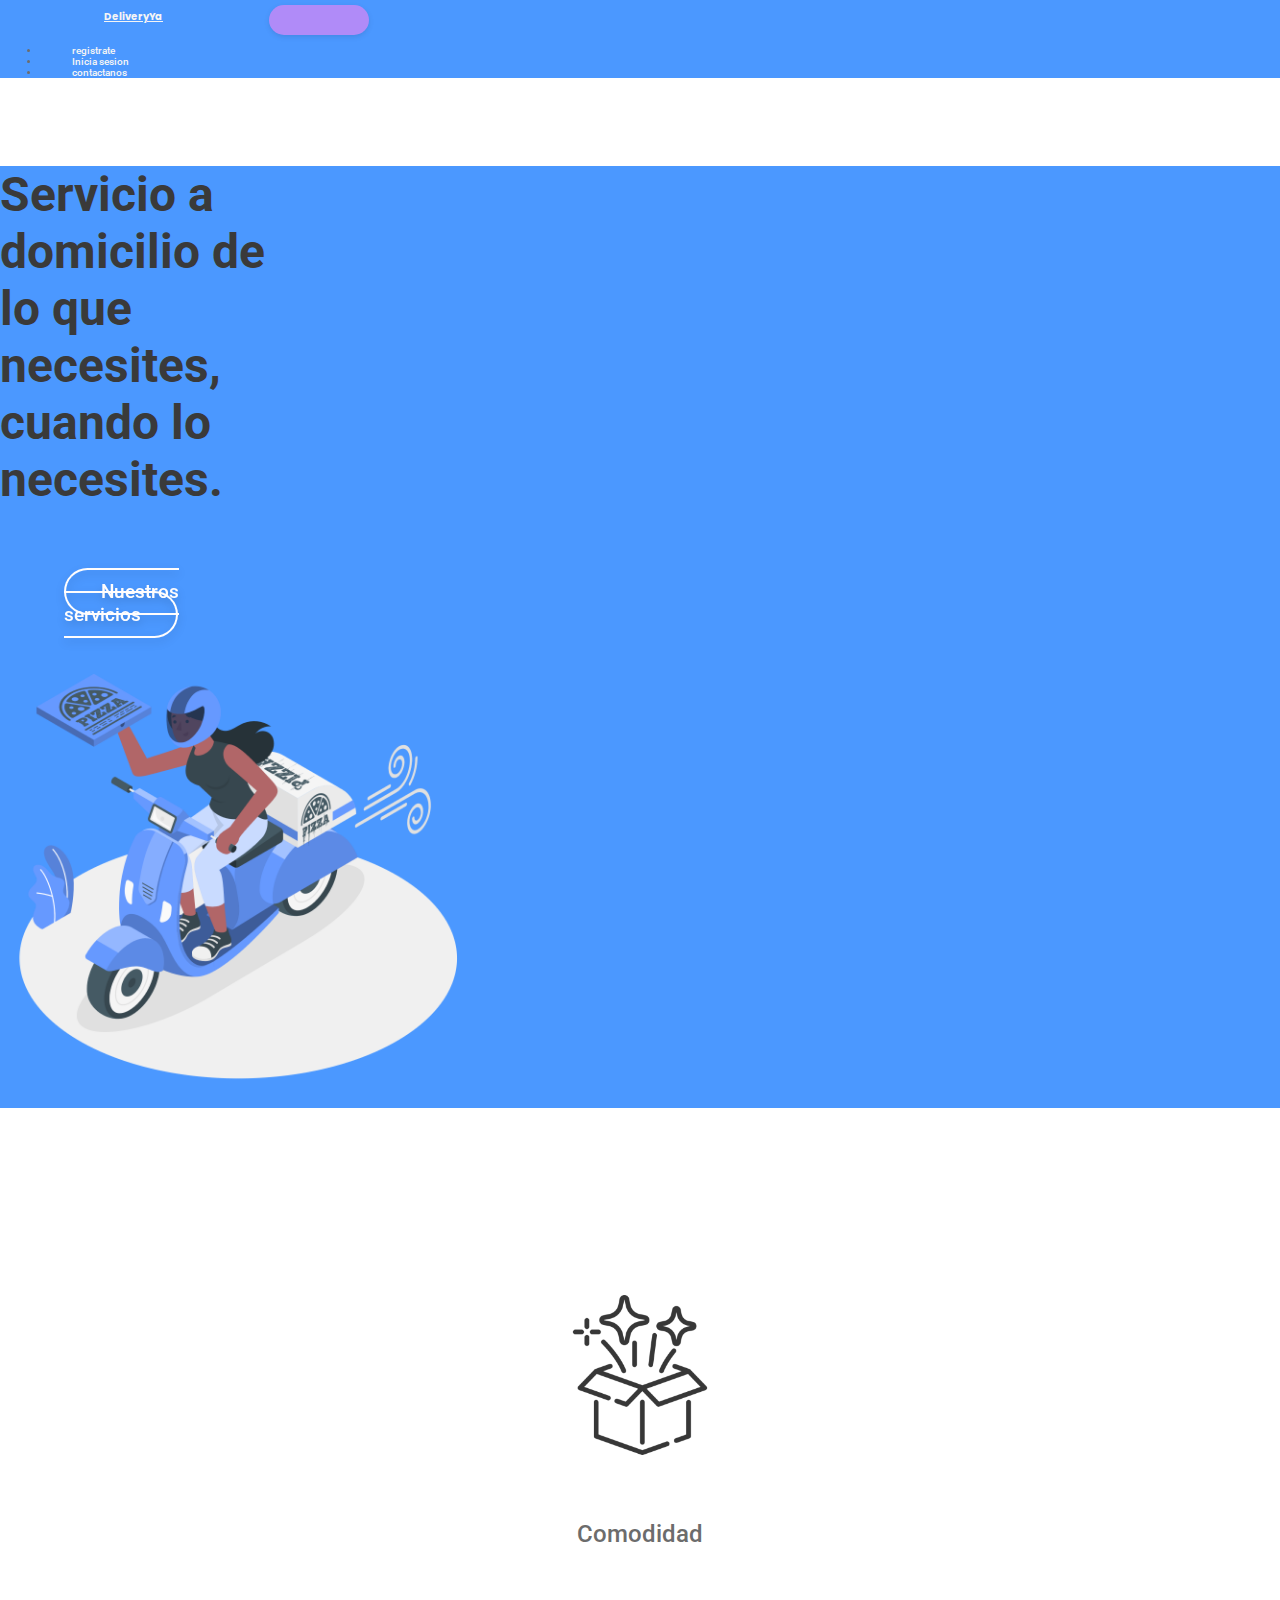
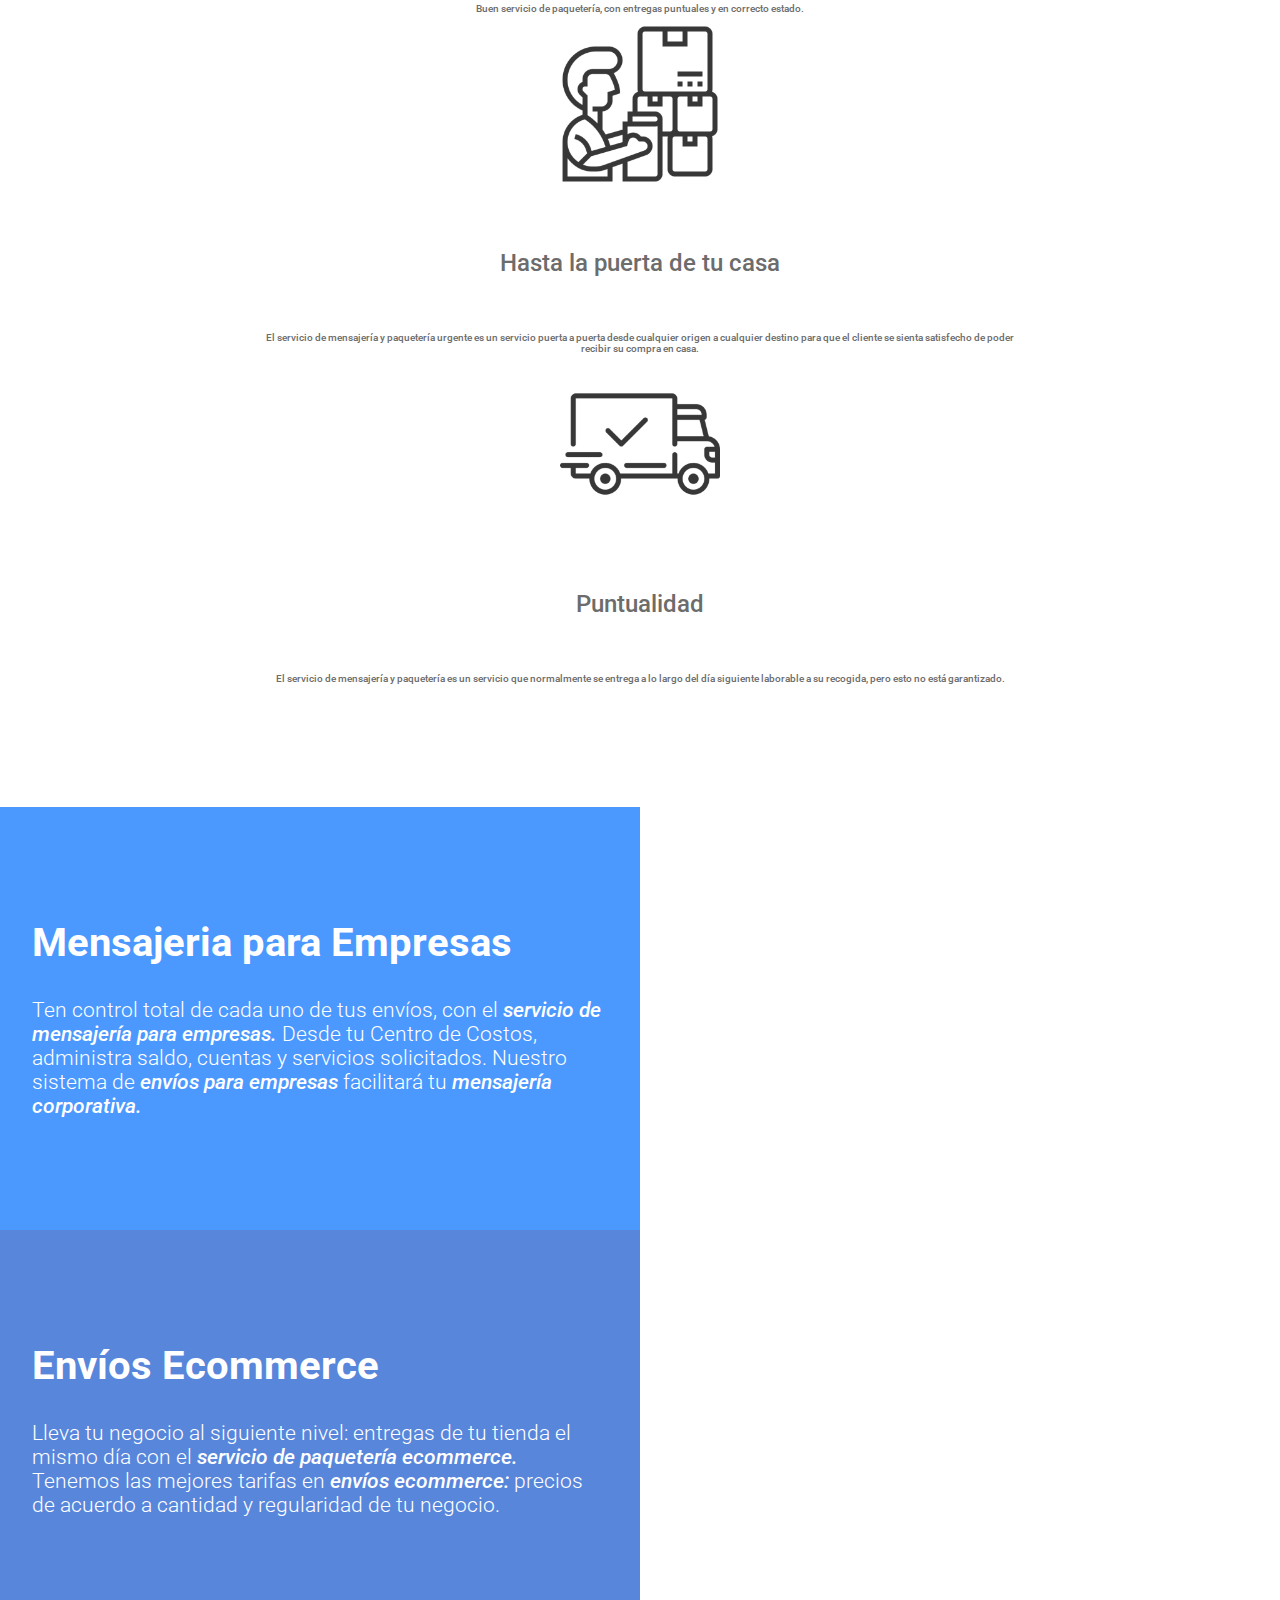
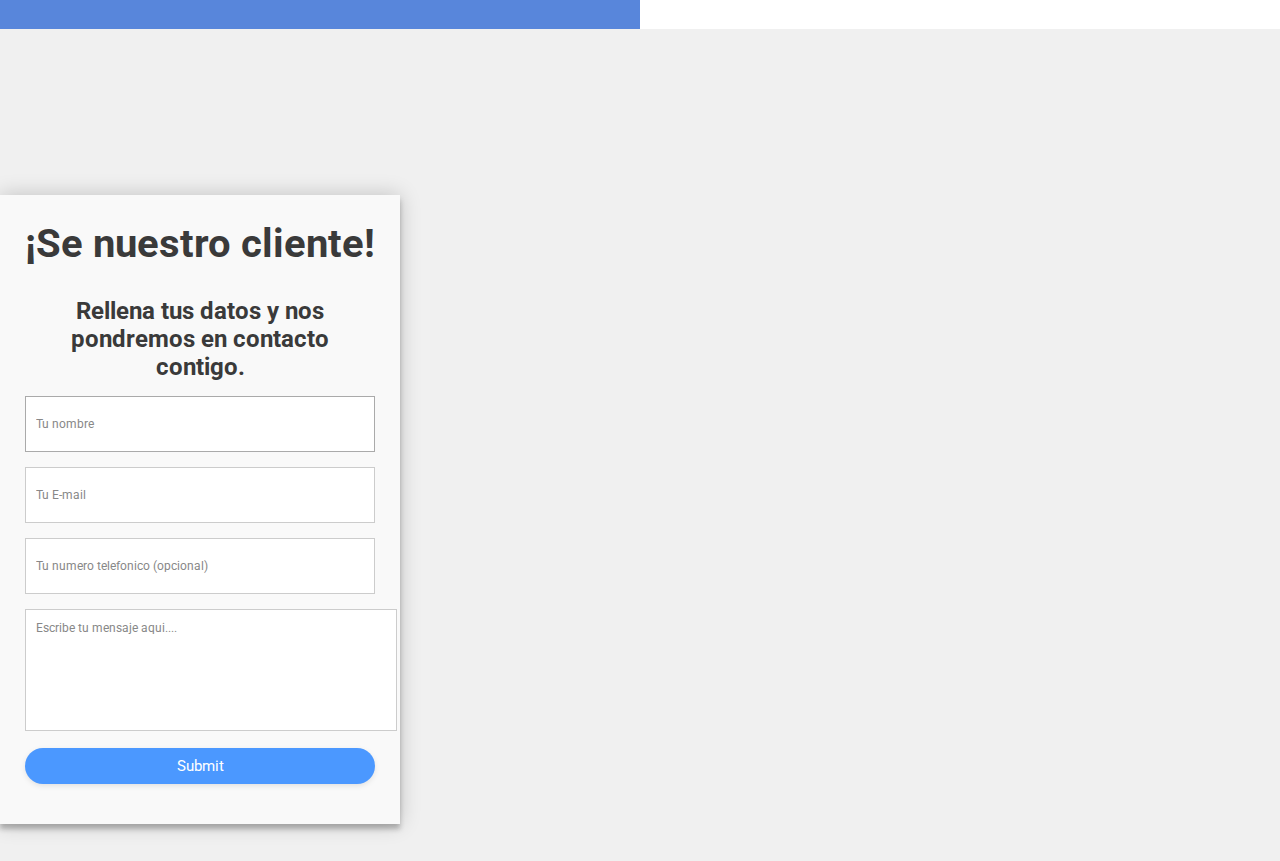
<file: index.html>
<!DOCTYPE html>
<html lang="en">
<head>
    <meta charset="UTF-8">
    <meta name="viewport" content="width=device-width, initial-scale=1.0">
    <title>DeliveryYa</title>

<link rel="stylesheet" href="style.css">

<link rel="preconnect" href="https://fonts.gstatic.com">
<link href="https://fonts.googleapis.com/css2?family=Roboto:ital,wght@0,300;0,400;0,500;0,700;1,900&display=swap" rel="stylesheet">
<link rel="preconnect" href="https://fonts.gstatic.com">
<link href="https://fonts.googleapis.com/css2?family=Poppins:ital,wght@0,200;0,300;0,600;0,700;0,900;1,600&display=swap" rel="stylesheet"> 

<link href="https://cdn.jsdelivr.net/npm/bootstrap@5.0.0-beta1/dist/css/bootstrap.min.css" rel="stylesheet" integrity="sha384-giJF6kkoqNQ00vy+HMDP7azOuL0xtbfIcaT9wjKHr8RbDVddVHyTfAAsrekwKmP1" crossorigin="anonymous">
<script src="https://cdn.jsdelivr.net/npm/bootstrap@5.0.0-beta1/dist/js/bootstrap.bundle.min.js" integrity="sha384-ygbV9kiqUc6oa4msXn9868pTtWMgiQaeYH7/t7LECLbyPA2x65Kgf80OJFdroafW" crossorigin="anonymous"></script>

</head>
<body>
    <body>
        <nav class="navbar navbar-expand-lg navbar-dark">
            <div class="container-fluid">
              <a class="navbar-brand" href="#">DeliveryYa</a>
              <button class="navbar-toggler boton" type="button" data-bs-toggle="collapse" 
              data-bs-target="#navbarSupportedContent" aria-controls="navbarSupportedContent" 
              aria-expanded="false" aria-label="Toggle navigation">
                <span class="navbar-toggler-icon"></span>
              </button>
              <div class="collapse navbar-collapse" id="navbarSupportedContent">
                <ul class="navbar-nav me-auto mb-2 mb-lg-0 ul-left">
                  <li class="nav-item">
                    <a class="nav-link decoration-link " href="signup.html">registrate</a>
                  </li>
                  <li class="nav-item">
                    <a class="nav-link decoration-link " href="login.html">Inicia sesion</a>
                  </li>
                  <li class="nav-item">
                    <a class="nav-link decoration-link " href="#contactanos">contactanos</a>
                  </li>
                      
                    </ul>
                  </li>
                </ul>
              </div>
            </div>
          </nav>
    <sec class="header">

      <div class="header">
        <div class="container header-on">
            <div class="row ">
              <div class="col-lg col-left">
                <div><h1 class="header-h1 typog">
                    Servicio a domicilio de lo que necesites,
                     cuando lo necesites.
                </h1>
                <div class="btn">
                    <a href="#services" class="btn1">Nuestros servicios</a>

                    
                </div>
                </div>
              </div>
              <div class="col-lg">
                <img src="deliverygirl.png" alt="" class="header-img">
              </div>
            </div>
          </div>
      </div>

    </sec>
      
          <section class="white-section" id="services">
  
            <div class="container-fluid">
              <div class="row row-fe">
          
                <div class="col-lg-4">
                    <div><img src="magia.png" alt="" class="img-services"></div>
                  <h3 class="feature-title"> Comodidad</h3>
                  <p class="text-services">Buen servicio de paquetería, con entregas puntuales y en correcto estado.</p>
                </div>
          
                <div class="col-lg-4">
                 

                  <div><img src="inventario.png" alt="" class="img-services"> </div>
                  <h3 class="feature-title">Hasta la puerta de tu casa</h3>
                  <p class="text-services">El servicio de mensajería y paquetería urgente es un servicio puerta a puerta desde cualquier origen a cualquier destino para que el cliente se sienta satisfecho de poder recibir su compra en casa.</p>
                </div>
          
                <div class="col-lg-4">
                    <div><img src="enviado.png" alt="" class="img-services"> </div>
                  <h3 class="feature-title">Puntualidad</h3>
                  <p class="text-services">El servicio de mensajería y paquetería es un servicio que normalmente se entrega a lo largo del día siguiente laborable a su recogida, pero esto no está garantizado.</p>
                </div>
              </div>
            </div>
          </section>

          <section class="mensajeria">
            <div class="container-fluid">
              <div class="row">
                <div class="col-lg blue">
                  <h3 class="header-3">Mensajeria para Empresas</h3>
                  <p class="text-3">Ten control total de cada uno de tus envíos, con el <span class="text-bold">servicio de mensajería para empresas.</span> Desde tu Centro de Costos, administra saldo, cuentas y servicios solicitados.
                    Nuestro sistema de <span class="text-bold">envíos para empresas</span> facilitará tu <span class="text-bold">mensajería corporativa.</span> </p>
                </div>
                <div class="col-lg purple">
                  <h3 class="header-3">Envíos Ecommerce</h3>
                  <p class="text-3">Lleva tu negocio al siguiente nivel: entregas de tu tienda el mismo día con el <span class="text-bold"> servicio de paquetería ecommerce.</span>
                    Tenemos las mejores tarifas en <span class="text-bold">envíos ecommerce:</span>  precios de acuerdo a cantidad y regularidad de tu negocio. </p>
                </div>
              </div>
            </div>
          </section>
             
              </div>
          </section>

          <section class="contact-me" id="contactanos">
         
            <div class="container">  
              <form id="contact" action="" method="post">
                <h3>¡Se nuestro cliente!</h3>
                <h4>Rellena tus datos y nos pondremos en contacto contigo.</h4>
                <fieldset>
                  <input placeholder="Tu nombre" type="text" tabindex="1" required autofocus>
                </fieldset>
                <fieldset>
                  <input placeholder="Tu E-mail" type="email" tabindex="2" required>
                </fieldset>
                <fieldset>
                  <input placeholder="Tu numero telefonico (opcional)" type="tel" tabindex="3" required>
                </fieldset>
                <fieldset>
                  <textarea placeholder="Escribe tu mensaje aqui...." tabindex="5" required></textarea>
                </fieldset>
                <fieldset>
                  <button name="Enviar" type="submit" id="contact-submit" data-submit="...Sending">Submit</button>
                </fieldset>
               
            </div>
          </section>
          
          
</body>
</html>
</file>
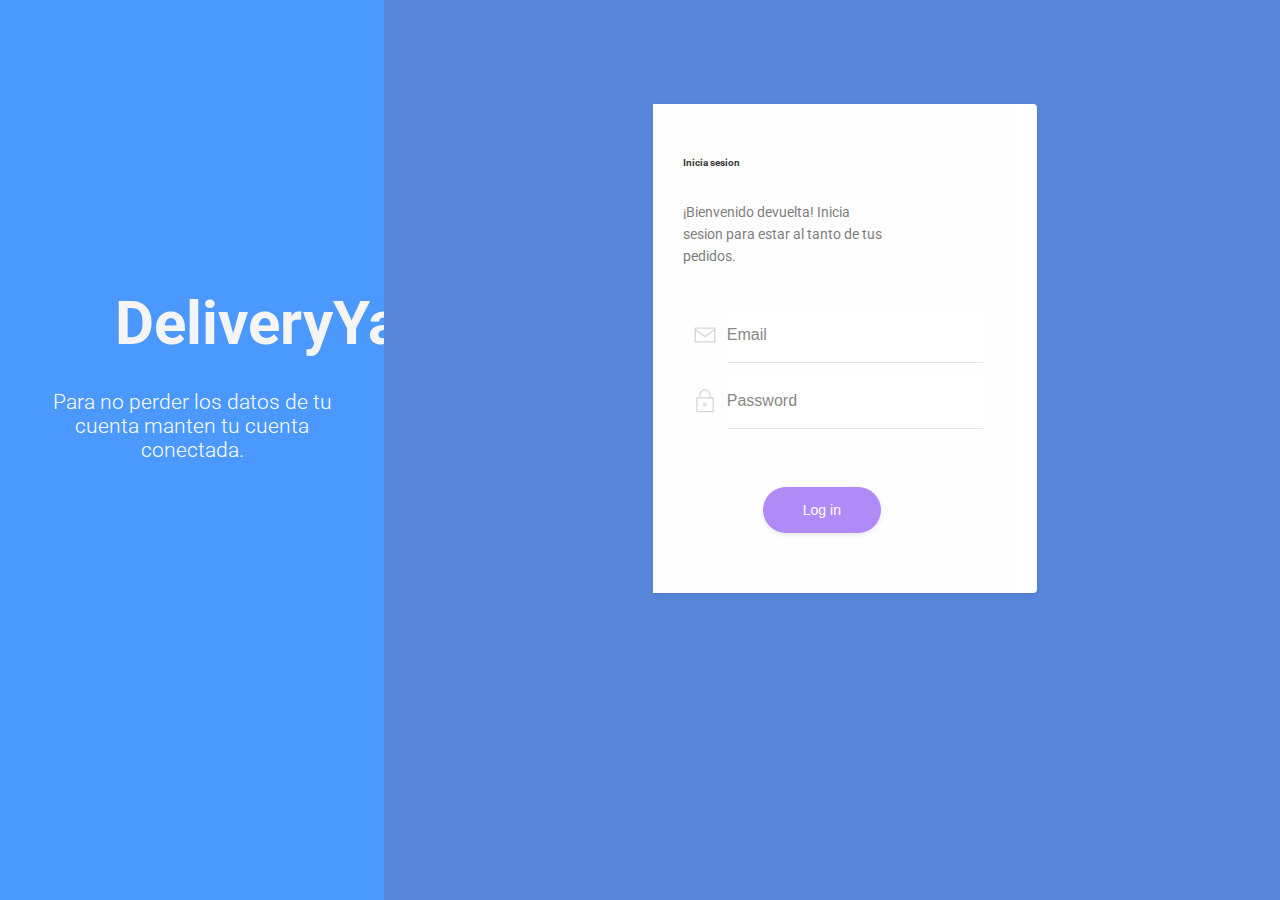
<file: login.html>
<!DOCTYPE html>
<html lang="en">
<head>
    <meta charset="UTF-8">
    <meta name="viewport" content="width=device-width, initial-scale=1.0">
    <title>Login</title>

    <link rel="stylesheet" href="style.css">

<link rel="preconnect" href="https://fonts.gstatic.com">
<link href="https://fonts.googleapis.com/css2?family=Roboto:ital,wght@0,300;0,400;0,500;0,700;1,900&display=swap" rel="stylesheet">
<link rel="preconnect" href="https://fonts.gstatic.com">
<link href="https://fonts.googleapis.com/css2?family=Poppins:ital,wght@0,200;0,300;0,600;0,700;0,900;1,600&display=swap" rel="stylesheet"> 

<link href="https://cdn.jsdelivr.net/npm/bootstrap@5.0.0-beta1/dist/css/bootstrap.min.css" rel="stylesheet" integrity="sha384-giJF6kkoqNQ00vy+HMDP7azOuL0xtbfIcaT9wjKHr8RbDVddVHyTfAAsrekwKmP1" crossorigin="anonymous">
<script src="https://cdn.jsdelivr.net/npm/bootstrap@5.0.0-beta1/dist/js/bootstrap.bundle.min.js" integrity="sha384-ygbV9kiqUc6oa4msXn9868pTtWMgiQaeYH7/t7LECLbyPA2x65Kgf80OJFdroafW" crossorigin="anonymous"></script>

</head>
<body>


    <section class="login">
    <div class="login-q">
        <div class="login-1">
            <div class="heading-login"><h2>DeliveryYa</h2></div>
            <p class="p-login">Para no perder los datos de tu cuenta manten tu cuenta conectada.</p>
        </div>
        <div class="login-2">
            <div class="session">
   
                <form action="" class="log-in" autocomplete="off"> 
                  <h4>Inicia sesion</h4>
                  <p>¡Bienvenido devuelta! Inicia sesion para estar al tanto de tus pedidos.</p>
                  <div class="floating-label">
                    <input placeholder="Email" type="email" name="email" id="email" autocomplete="off">
                    <label for="email">Email:</label>
                    <div class="icon">
            <?xml version="1.0" encoding="UTF-8"?>
            <svg enable-background="new 0 0 100 100" version="1.1" viewBox="0 0 100 100" xml:space="preserve" xmlns="http://www.w3.org/2000/svg">
            <style type="text/css">
                .st0{fill:none;}
            </style>
            <g transform="translate(0 -952.36)">
                <path d="m17.5 977c-1.3 0-2.4 1.1-2.4 2.4v45.9c0 1.3 1.1 2.4 2.4 2.4h64.9c1.3 0 2.4-1.1 2.4-2.4v-45.9c0-1.3-1.1-2.4-2.4-2.4h-64.9zm2.4 4.8h60.2v1.2l-30.1 22-30.1-22v-1.2zm0 7l28.7 21c0.8 0.6 2 0.6 2.8 0l28.7-21v34.1h-60.2v-34.1z"/>
            </g>
            <rect class="st0" width="100" height="100"/>
            </svg>
            
                    </div>
                  </div>
                  <div class="floating-label">
                    <input placeholder="Password" type="password" name="password" id="password" autocomplete="off">
                    <label for="password">Password:</label>
                    <div class="icon">
                      
                      <?xml version="1.0" encoding="UTF-8"?>
                      <svg enable-background="new 0 0 24 24" version="1.1" viewBox="0 0 24 24" xml:space="preserve"              xmlns="http://www.w3.org/2000/svg">
            <style type="text/css">
                .st0{fill:none;}
                .st1{fill:#010101;}
            </style>
                    <rect class="st0" width="24" height="24"/>
                    <path class="st1" d="M19,21H5V9h14V21z M6,20h12V10H6V20z"/>
                    <path class="st1" d="M16.5,10h-1V7c0-1.9-1.6-3.5-3.5-3.5S8.5,5.1,8.5,7v3h-1V7c0-2.5,2-4.5,4.5-4.5s4.5,2,4.5,4.5V10z"/>
                    <path class="st1" d="m12 16.5c-0.8 0-1.5-0.7-1.5-1.5s0.7-1.5 1.5-1.5 1.5 0.7 1.5 1.5-0.7 1.5-1.5 1.5zm0-2c-0.3 0-0.5 0.2-0.5 0.5s0.2 0.5 0.5 0.5 0.5-0.2 0.5-0.5-0.2-0.5-0.5-0.5z"/>
            </svg>
                    </div>
                    
                  </div>
                  <button type="submit" onClick="return false;" class="login-btn">Log in</button>
                </form>
              </div>
        </div>
    </div>
    </section>
</body>
</html>
</file>
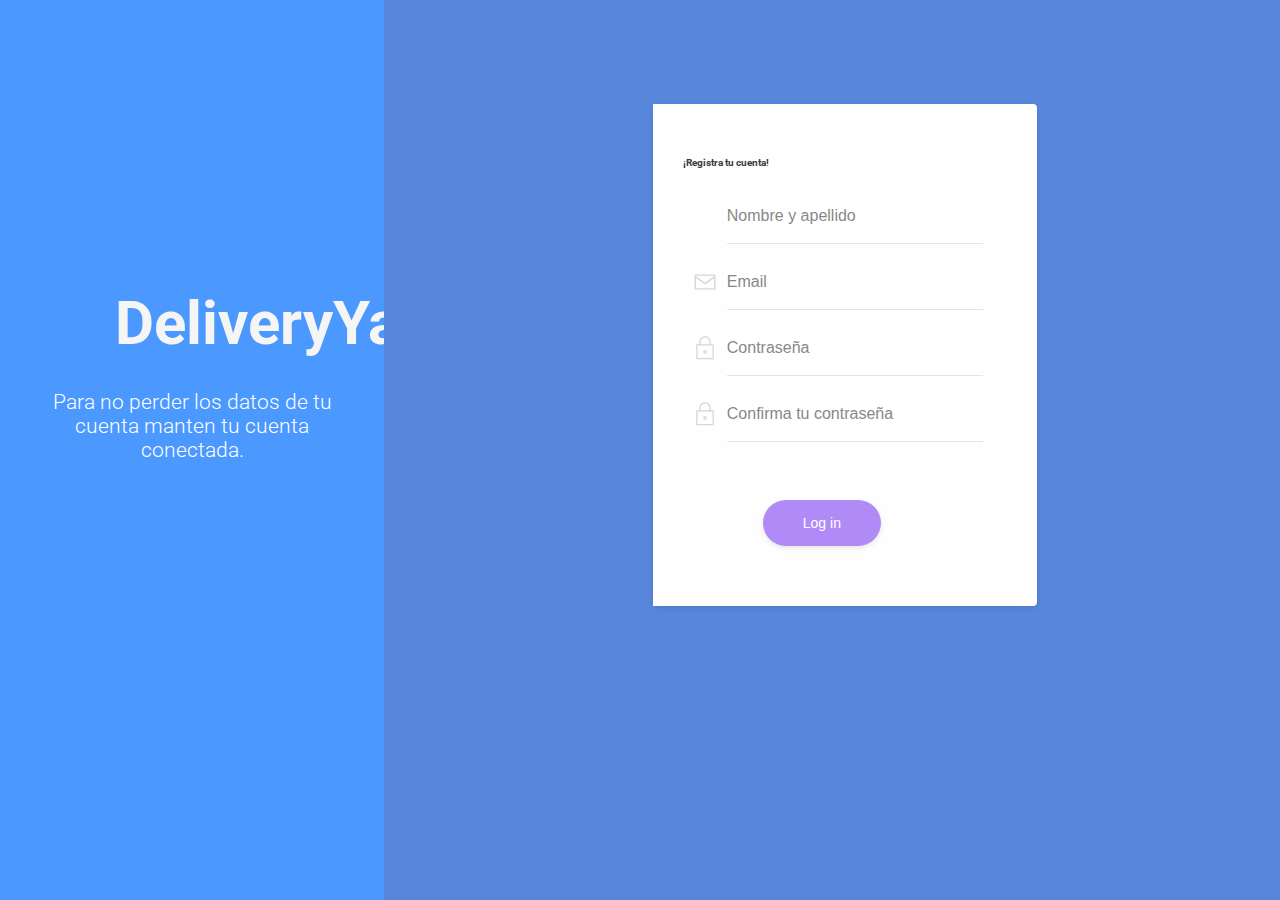
<file: signup.html>
<!DOCTYPE html>
<html lang="en">
<head>
    <meta charset="UTF-8">
    <meta name="viewport" content="width=device-width, initial-scale=1.0">
    <title>Registrate</title>
    
    <link rel="stylesheet" href="style.css">

<link rel="preconnect" href="https://fonts.gstatic.com">
<link href="https://fonts.googleapis.com/css2?family=Roboto:ital,wght@0,300;0,400;0,500;0,700;1,900&display=swap" rel="stylesheet">
<link rel="preconnect" href="https://fonts.gstatic.com">
<link href="https://fonts.googleapis.com/css2?family=Poppins:ital,wght@0,200;0,300;0,600;0,700;0,900;1,600&display=swap" rel="stylesheet"> 

<link href="https://cdn.jsdelivr.net/npm/bootstrap@5.0.0-beta1/dist/css/bootstrap.min.css" rel="stylesheet" integrity="sha384-giJF6kkoqNQ00vy+HMDP7azOuL0xtbfIcaT9wjKHr8RbDVddVHyTfAAsrekwKmP1" crossorigin="anonymous">
<script src="https://cdn.jsdelivr.net/npm/bootstrap@5.0.0-beta1/dist/js/bootstrap.bundle.min.js" integrity="sha384-ygbV9kiqUc6oa4msXn9868pTtWMgiQaeYH7/t7LECLbyPA2x65Kgf80OJFdroafW" crossorigin="anonymous"></script>

</head>
<body>

    <section class="login">
        <div class="login-q">
            <div class="login-1">
                <div class="heading-login"><h2>DeliveryYa</h2></div>
                <p class="p-login">Para no perder los datos de tu cuenta manten tu cuenta conectada.</p>
            </div>
            <div class="login-2">
                <div class="session">
       
                    <form action="" class="log-in" autocomplete="off"> 
                      <h4>¡Registra tu cuenta!</h4>

                      <div class="floating-label">
                        <input placeholder="Nombre y apellido" type="text" name="Tu nombre y Apellido" id="Nombre y Apellido" autocomplete="off">
                        <label for="text">Nombre y Apellido</label>
                      </div>
                      <div class="floating-label">
                        <input placeholder="Email" type="email" name="email" id="email" autocomplete="off">
                        <label for="email">Email:</label>
                        <div class="icon">
                <?xml version="1.0" encoding="UTF-8"?>
                <svg enable-background="new 0 0 100 100" version="1.1" viewBox="0 0 100 100" xml:space="preserve" xmlns="http://www.w3.org/2000/svg">
                <style type="text/css">
                    .st0{fill:none;}
                </style>
                <g transform="translate(0 -952.36)">
                    <path d="m17.5 977c-1.3 0-2.4 1.1-2.4 2.4v45.9c0 1.3 1.1 2.4 2.4 2.4h64.9c1.3 0 2.4-1.1 2.4-2.4v-45.9c0-1.3-1.1-2.4-2.4-2.4h-64.9zm2.4 4.8h60.2v1.2l-30.1 22-30.1-22v-1.2zm0 7l28.7 21c0.8 0.6 2 0.6 2.8 0l28.7-21v34.1h-60.2v-34.1z"/>
                </g>
                <rect class="st0" width="100" height="100"/>
                </svg>
                
                        </div>
                      </div>
                      <div class="floating-label">
                        <input placeholder="Contraseña" type="password" name="password" id="password" autocomplete="off">
                        <label for="password">contraseña:</label>
                        <div class="icon">
                          
                          <?xml version="1.0" encoding="UTF-8"?>
                          <svg enable-background="new 0 0 24 24" version="1.1" viewBox="0 0 24 24" xml:space="preserve"              xmlns="http://www.w3.org/2000/svg">
                <style type="text/css">
                    .st0{fill:none;}
                    .st1{fill:#010101;}
                </style>
                        <rect class="st0" width="24" height="24"/>
                        <path class="st1" d="M19,21H5V9h14V21z M6,20h12V10H6V20z"/>
                        <path class="st1" d="M16.5,10h-1V7c0-1.9-1.6-3.5-3.5-3.5S8.5,5.1,8.5,7v3h-1V7c0-2.5,2-4.5,4.5-4.5s4.5,2,4.5,4.5V10z"/>
                        <path class="st1" d="m12 16.5c-0.8 0-1.5-0.7-1.5-1.5s0.7-1.5 1.5-1.5 1.5 0.7 1.5 1.5-0.7 1.5-1.5 1.5zm0-2c-0.3 0-0.5 0.2-0.5 0.5s0.2 0.5 0.5 0.5 0.5-0.2 0.5-0.5-0.2-0.5-0.5-0.5z"/>
                </svg>
                        </div>
                        
                      </div>
                      <div class="floating-label">
                        <input placeholder="Confirma tu contraseña" type="password" name="Confirma tu contraseña" id="Confirma tu contraseña" autocomplete="off">
                        <label for="password">Confirma tu contraseña:</label>
                        <div class="icon">
                          
                          <?xml version="1.0" encoding="UTF-8"?>
                          <svg enable-background="new 0 0 24 24" version="1.1" viewBox="0 0 24 24" xml:space="preserve"              xmlns="http://www.w3.org/2000/svg">
                <style type="text/css">
                    .st0{fill:none;}
                    .st1{fill:#010101;}
                </style>
                        <rect class="st0" width="24" height="24"/>
                        <path class="st1" d="M19,21H5V9h14V21z M6,20h12V10H6V20z"/>
                        <path class="st1" d="M16.5,10h-1V7c0-1.9-1.6-3.5-3.5-3.5S8.5,5.1,8.5,7v3h-1V7c0-2.5,2-4.5,4.5-4.5s4.5,2,4.5,4.5V10z"/>
                        <path class="st1" d="m12 16.5c-0.8 0-1.5-0.7-1.5-1.5s0.7-1.5 1.5-1.5 1.5 0.7 1.5 1.5-0.7 1.5-1.5 1.5zm0-2c-0.3 0-0.5 0.2-0.5 0.5s0.2 0.5 0.5 0.5 0.5-0.2 0.5-0.5-0.2-0.5-0.5-0.5z"/>
                </svg>
                        </div>
                        
                      </div>
                      <button type="submit" onClick="return false;" class="login-btn">Log in</button>
                    </form>
                  </div>
            </div>
        </div>
        </section>
    
</body>
</html>
</file>
<file: style.css>
body
{
	margin: 0px;
	padding: 0px;
	font-family: 'Roboto', sans-serif;
	font-size: 10px;
	font-weight: 300;
	color: #6c6c6c
}

h1, h2, h3
{
	margin: 0;
	padding: 0;
}

.navbar {
	background-color: #4b98ff;
}
.navbar-brand {
	margin: 1.5rem 6.5rem;
	color: whitesmoke;
	font-family: 'Poppins', sans-serif;
	font-weight: 700;
	
	
}

.barleft {
	color: whitesmoke;
	margin: 0 2rem;
	text-decoration: none;
	
}

.boton {
	margin-right: 3rem;
}

.navwidth {
	margin-left: 40rem;
}

.nav-item {
	font-family: 'Roboto', sans-serif;
	font-weight: 500;

}
.decoration-link {
	text-decoration: none;
	color: whitesmoke;
	margin-left: 2rem;
}

.header {
	width: 100%;
	height: 100%;
	background-color: #4b98ff;
}
.header-h1 {
    font-family: 'Roboto', sans-serif;
    font-size: 3rem;
	font-weight: 700;
	color: #3A3A3A;
	padding: 0;
}

.typog {
	margin-top: 5.5rem;
}

.header-img {
    width: 30rem;

	
}


.col-left {
    margin-right: 7rem;
}

.btns {
    margin-top: 5rem;
    border-radius: 90%;
    font-family: 'Roboto', sans-serif;
    font-weight: 500;
    
    

}

.btn {
    margin-top: 4.5rem;
    margin-left: 4rem;
}
.btn1 {

padding:10px 35px;
 color: #FFFDFD;
background-color: transparent;
border: 2px solid #FFFDFD;
box-sizing: border-box;
filter: drop-shadow(0px 4px 4px rgba(0, 0, 0, 0.15));
border-radius: 24px;
font-family: 'Roboto', sans-serif;
	font-weight: 500;
text-decoration: none;
font-size: 1.2rem;
}

.btn1:hover {
    background-color: #FFFDFD;
    color: #3A3A3A;
    transition: all .2s;
}

@media (max-width: 1000px) {

    .header {
        text-align: center;
    }

    .nav-item {
        text-align: center;
        font-size: 1.5rem;
    }
.btn {
    margin-left: 0;
}

.img-services {
  width: 6rem;
  margin-top: 2rem;
}

.header-img {
  margin: 2rem;
  width: 21.3rem;
}
}


#services {
  
    position: relative;
    padding: 7% 12% 2%;
    text-align: center;
  }
  
  .feature-title {
    font-size: 1.5rem;
    padding: 4%;
    
  }
  
  .row-fe {
    margin: 10% 10%;
  }
  
.img-services {
    width: 10rem;
    transition: all .4s;
}

.img-services:hover {
    transform: translateY(-1rem);
    filter: drop-shadow(0px 4px 4px rgba(0, 0, 0, 0.15));
}

.text-services {
    font-family: 'Roboto', sans-serif;
	font-weight: 500;
    margin-top: 1.5rem;
}

.feature-title {
    font-family: 'Roboto', sans-serif;
    font-weight: 500;
    margin-top: 2rem;
}

.purple {
    background-color: #5886db;
    color: white;
    padding: 5rem 0;
    width: 50%;
    display: block;
}

.blue {
    background-color: #4b98ff;
    color: white;
    padding: 5rem 0;
    width: 50%;
    display: block;

}


.header-3 {
    font-family: 'Roboto', sans-serif;
    font-size: 2.5rem;
    font-weight: 700;
    margin: 5%;
}

.text-3 {
    margin-top: 2.5rem;
    font-family: 'Roboto', sans-serif;
    font-weight: 300;
    font-size: 1.3rem;
    margin: 5%;
    
}

.text-bold {
    font-family: 'Roboto', sans-serif;
    font-weight: 500;
    font-style: oblique;
}


.contact-me {
    padding-top: 1rem;
    background-color: #f0f0f0;
    height: 51rem;
}

.container {
    max-width: 400px;
    width: 100%;
    position: relative;
  }
  
  #contact input[type="text"],
  #contact input[type="email"],
  #contact input[type="tel"],
  #contact input[type="url"],
  #contact textarea,
  #contact button[type="submit"] {
    font: 400 12px/16px "Roboto", Helvetica, Arial, sans-serif;
  }
  
  #contact {
    background: #F9F9F9;
    padding: 25px;
    margin: 150px 0;
    box-shadow: 0 0 20px 0 rgba(0, 0, 0, 0.2), 0 5px 5px 0 rgba(0, 0, 0, 0.24);
  }
  
  #contact h3 {
    display: block;
    margin-bottom: 1rem;
    font-family: 'Roboto', sans-serif;
    font-size: 2.5rem;
    color: #3A3A3A;
    font-weight: 700;
    text-align: center;
  }
  
  #contact h4 {
    margin: 30px 0 15px;
    display: block;
    text-align: center;
    font-family: 'Roboto', sans-serif;
    font-size: 1.5rem;
    color: #3A3A3A;
    font-weight: 700;
  }
  
  fieldset {
    border: medium none !important;
    margin: 0 0 10px;
    min-width: 100%;
    padding: 0;
    width: 100%;
  }
  
  #contact input[type="text"],
  #contact input[type="email"],
  #contact input[type="tel"],
  #contact input[type="url"],
  #contact textarea {
    width: 100%;
    border: 1px solid #ccc;
    background: #FFF;
    margin: 0 0 5px;
    padding: 10px;
  }
  
  #contact input[type="text"]:hover,
  #contact input[type="email"]:hover,
  #contact input[type="tel"]:hover,
  #contact input[type="url"]:hover,
  #contact textarea:hover {
    -webkit-transition: border-color 0.3s ease-in-out;
    -moz-transition: border-color 0.3s ease-in-out;
    transition: border-color 0.3s ease-in-out;
    border: 1px solid #aaa;
  }
  
  #contact textarea {
    height: 100px;
    max-width: 100%;
    resize: none;
  }
  
  #contact button[type="submit"] {
    cursor: pointer;
    width: 100%;
    border: none;
    background:  #4b98ff;
    color: #FFF;
    margin: 0 0 5px;
    padding: 10px;
    font-size: 15px;
  }
  
  #contact button[type="submit"]:hover {
    background: #5886db;
    -webkit-transition: background 0.3s ease-in-out;
    -moz-transition: background 0.3s ease-in-out;
    transition: background-color 0.3s ease-in-out;
  }
  
  #contact button[type="submit"]:active {
    box-shadow: inset 0 1px 3px rgba(0, 0, 0, 0.5);
  }
  
  .copyright {
    text-align: center;
  }
  
  #contact input:focus,
  #contact textarea:focus {
    outline: 0;
    border: 1px solid #aaa;
  }
  
  ::-webkit-input-placeholder {
    color: #888;
  }
  
  :-moz-placeholder {
    color: #888;
  }
  
  ::-moz-placeholder {
    color: #888;
  }
  
  :-ms-input-placeholder {
    color: #888;
  }

   .login-q {
    height: 100vh;
    position: relative;
    background-color: red;
  }

  .login-1 {
    background-color: #4b98ff;
    float: left;
    width: 30%;
    height: 100vh;
  }

  .login-2 {
    background-color: #5886db;
    float: right;
    width: 70%;
    height: 100vh;
  }

  .heading-login {
    color: whitesmoke;
    font-family: 'Roboto', sans-serif;
    font-size: 2.5rem;
    font-weight: 700;
    margin-top: 18rem;
    margin-left: 30%;
    margin-right: 70%;
    
  }

  .p-login {
    margin-top: 2.5rem;
    font-family: 'Roboto', sans-serif;
    font-weight: 300;
    font-size: 1.3rem;
    margin: 8%;
    color: white;
    text-align: center;
  }

  @media (max-width: 800px) {

    .session {
      width: 4rem;
      margin-left: 0;
     }
     
    .login-1 {
      width: 100%;
      height: 50%;
    }
    
    .login-2 {
      width: 100%;
      height: 45rem;
    }

    

    .heading-login {
      color: whitesmoke;
      font-family: 'Roboto', sans-serif;
      font-size: 2.5rem;
      font-weight: 700;
      margin-top: 6.5rem;
      margin-left: 38%;
  }

  }

  label {
    font-size: 12.5px;
    color: #000;
    opacity: 0.8;
    font-weight: 400;
  }
  
  .log-in {
    padding: 40px 30px;
    background: #fefefe;
    display: flex;
    flex-direction: column;
    align-items: flex-start;
    padding-bottom: 20px;
    width: 300px;
  }
  form h4 {
    margin-bottom: 20px;
    color:#3A3A3A;
  }
 
  form p {

    line-height: 155%;
    margin-bottom: 5px;
    font-size: 14px;
    color: #3A3A3A;
    opacity: 0.65;
    font-weight: 400;
    max-width: 200px;
    margin-bottom: 40px;
  }
  
  a.discrete {
    color: rgba(0, 0, 0, 0.4);
    font-size: 14px;
    border-bottom: solid 1px rgba(0, 0, 0, 0);
    padding-bottom: 4px;
    margin-left: auto;
    font-weight: 300;
    transition: all 0.3s ease;
    margin-top: 40px;
  }
  a.discrete:hover {
    border-bottom: solid 1px rgba(0, 0, 0, 0.2);
  }
  
  button {
    -webkit-appearance: none;
    width: auto;
    min-width: 100px;
    border-radius: 24px;
    text-align: center;
    padding: 15px 40px;
    margin-top: 5px;
    background-color: #b08bf8;
    color: #fff;
    font-size: 14px;
    margin-left: auto;
    font-weight: 500;
    box-shadow: 0px 2px 6px -1px rgba(0, 0, 0, 0.13);
    border: none;
    transition: all 0.3s ease;
    outline: 0;
  }
  button:hover {
    transform: translateY(-3px);
    box-shadow: 0 2px 6px -1px rgba(182, 157, 230, 0.65);
  }
  button:hover:active {
    transform: scale(0.99);
  }
  
  input {
    font-size: 16px;
    padding: 20px 0px;
    height: 56px;
    border: none;
    border-bottom: solid 1px rgba(0, 0, 0, 0.1);
    background: #fff;
    width: 280px;
    box-sizing: border-box;
    transition: all 0.3s linear;
    color: #000;
    font-weight: 400;
    -webkit-appearance: none;
  }
  input:focus {
    border-bottom: solid 1px #b69de6;
    outline: 0;
    box-shadow: 0 2px 6px -8px rgba(182, 157, 230, 0.45);
  }
  
  .floating-label {
    position: relative;
    margin-bottom: 10px;
    width: 100%;
  }
  .floating-label label {
    position: absolute;
    top: calc(50% - 7px);
    left: 0;
    opacity: 0;
    transition: all 0.3s ease;
    padding-left: 44px;
  }
  .floating-label input {
    width: calc(100% - 44px);
    margin-left: auto;
    display: flex;
  }
  .floating-label .icon {
    position: absolute;
    top: 0;
    left: 0;
    height: 56px;
    width: 44px;
    display: flex;
  }
  .floating-label .icon svg {
    height: 30px;
    width: 30px;
    margin: auto;
    opacity: 0.15;
    transition: all 0.3s ease;
  }
  .floating-label .icon svg path {
    transition: all 0.3s ease;
  }
  .floating-label input:not(:-moz-placeholder-shown) {
    padding: 28px 0px 12px 0px;
  }
  .floating-label input:not(:-ms-input-placeholder) {
    padding: 28px 0px 12px 0px;
  }
  .floating-label input:not(:placeholder-shown) {
    padding: 28px 0px 12px 0px;
  }
  .floating-label input:not(:-moz-placeholder-shown) + label {
    transform: translateY(-10px);
    opacity: 0.7;
  }
  .floating-label input:not(:-ms-input-placeholder) + label {
    transform: translateY(-10px);
    opacity: 0.7;
  }
  .floating-label input:not(:placeholder-shown) + label {
    transform: translateY(-10px);
    opacity: 0.7;
  }
  .floating-label input:valid:not(:-moz-placeholder-shown) + label + .icon svg {
    opacity: 1;
  }
  .floating-label input:valid:not(:-ms-input-placeholder) + label + .icon svg {
    opacity: 1;
  }
  .floating-label input:valid:not(:placeholder-shown) + label + .icon svg {
    opacity: 1;
  }
  .floating-label input:valid:not(:-moz-placeholder-shown) + label + .icon svg path {
    fill: #b69de6;
  }
  .floating-label input:valid:not(:-ms-input-placeholder) + label + .icon svg path {
    fill: #b69de6;
  }
  .floating-label input:valid:not(:placeholder-shown) + label + .icon svg path {
    fill: #b69de6;
  }
  .floating-label input:not(:valid):not(:focus) + label + .icon {
    -webkit-animation-name: shake-shake;
            animation-name: shake-shake;
    -webkit-animation-duration: 0.3s;
            animation-duration: 0.3s;
  }
  
  @-webkit-keyframes shake-shake {
    0% {
      transform: translateX(-3px);
    }
    20% {
      transform: translateX(3px);
    }
    40% {
      transform: translateX(-3px);
    }
    60% {
      transform: translateX(3px);
    }
    80% {
      transform: translateX(-3px);
    }
    100% {
      transform: translateX(0px);
    }
  }
  
  @keyframes shake-shake {
    0% {
      transform: translateX(-3px);
    }
    20% {
      transform: translateX(3px);
    }
    40% {
      transform: translateX(-3px);
    }
    60% {
      transform: translateX(3px);
    }
    80% {
      transform: translateX(-3px);
    }
    100% {
      transform: translateX(0px);
    }
  }
  .session {
    display: flex;
    flex-direction: row;
    width: 24rem;
    margin-top: 6.5rem;
    margin-left: 30%;
    background: #ffffff;
    border-radius: 4px;
    box-shadow: 0px 2px 6px -1px rgba(0, 0, 0, 0.12);
  }
  
  .left {
    width: 220px;
    height: auto;
    min-height: 100%;
    position: relative;
    background-image: url("https://images.pexels.com/photos/114979/pexels-photo-114979.jpeg?auto=compress&cs=tinysrgb&dpr=2&h=650&w=940");
    background-size: cover;
    border-top-left-radius: 4px;
    border-bottom-left-radius: 4px;
  }
  .left svg {
    height: 40px;
    width: auto;
    margin: 20px;
  } 

  .login-btn {
    margin-top: 3rem;
    margin-bottom: 2.5rem;
    margin-left: 5rem;
    border-radius: 5rem;
  }
</file>
